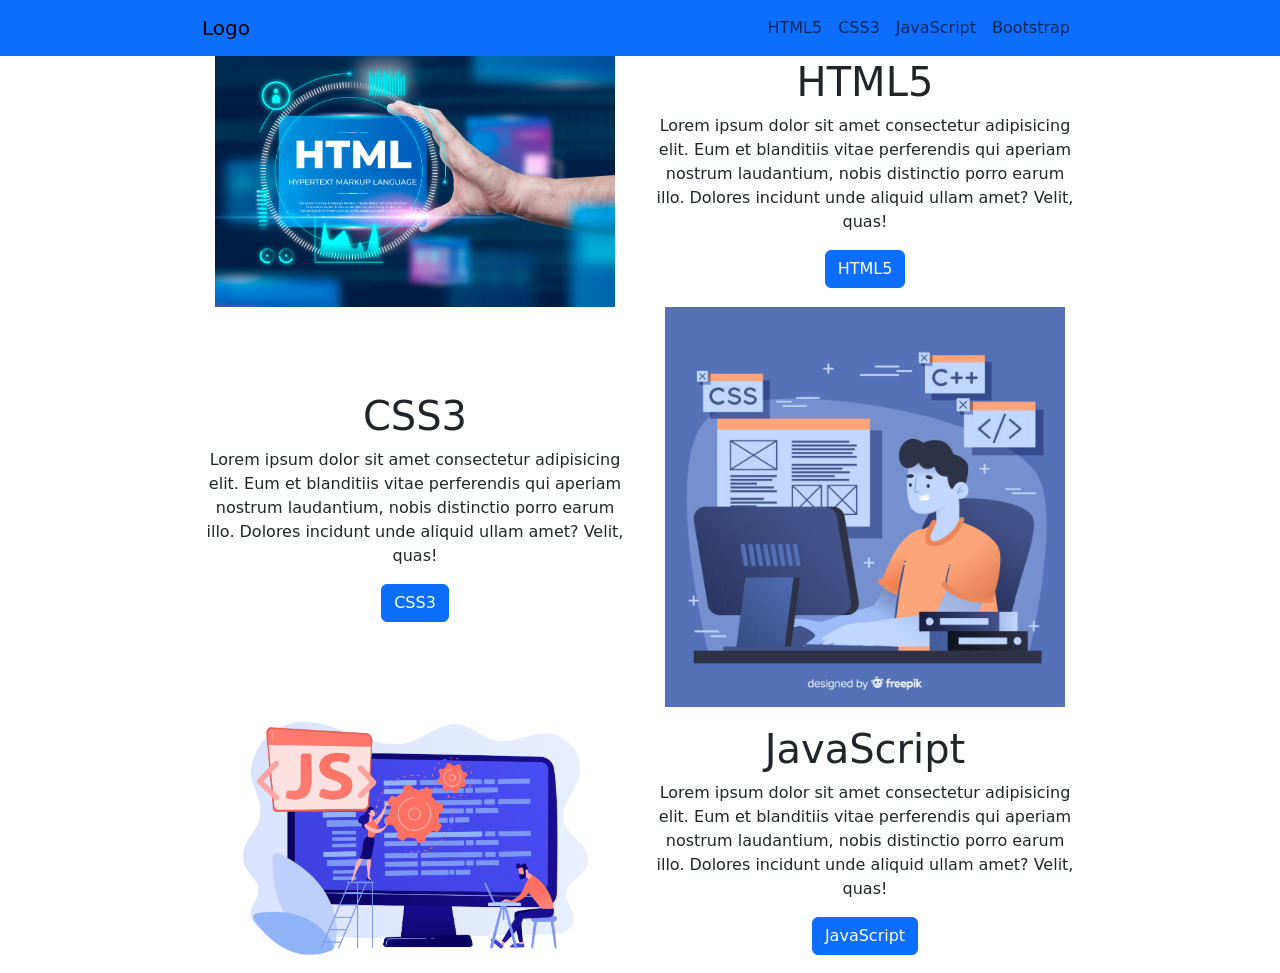
<file: Project/Projeto-Daniel-WebCoding/index.html>
<!DOCTYPE html>
<!-- como funciona o target não me lembro dúvida -->
<html lang="pt-br">
<head>
    <meta charset="UTF-8">
    <meta name="viewport" content="width=device-width, initial-scale=1.0">
    <link href="https://cdn.jsdelivr.net/npm/bootstrap@5.0.2/dist/css/bootstrap.min.css" rel="stylesheet" integrity="sha384-EVSTQN3/azprG1Anm3QDgpJLIm9Nao0Yz1ztcQTwFspd3yD65VohhpuuCOmLASjC" crossorigin="anonymous">
    <link rel="stylesheet" href="style.css">
      <title>Projeto</title>
</head>
<body class="bg-white">
   <nav class="navbar navbar-expand-lg navbar-light bg-primary fixed-top">
  <div class="container">
    <a class="navbar-brand font-weight-bold" href="#">Logo</a>
    <button class="navbar-toggler" type="button" data-bs-toggle="collapse" data-bs-target="#navbarSupportedContent" aria-controls="navbarSupportedContent" aria-expanded="false" aria-label="Toggle navigation">
      <span class="navbar-toggler-icon"></span>
    </button>
    <div class="collapse navbar-collapse justify-content-end" id="navbarSupportedContent">
      <ul class="navbar-nav">
        <li class="nav-item">
          <a class="nav-link" href="#html">HTML5</a> 
          <!-- # é para manter o usuário dentro do site -->
        </li>
          <li class="nav-item">
            <a class="nav-link" href="#css">CSS3</a> 
            <!-- # é para manter o usuário dentro do site -->
          </li>
          <li class="nav-item">
            <a class="nav-link" href="#javascript">JavaScript</a> 
            <!-- # é para manter o usuário dentro do site -->
          </li>
          <li class="nav-item">
            <a class="nav-link" href="#">Bootstrap</a> 
            <!-- # é para manter o usuário dentro do site -->
          </li>
        </ul>
      </div>
    </div>
  </nav>

    <main class="container top">
      <div class="row top" id="html">
        <div class="col-md-6 text-center">
          <img src="img/Html.jpg" alt="HTML5">
        </div>
        <div class="col-md-6 text-center my-auto">
        <h1 class="class font-weight-bold">
          HTML5
        </h1>
        <p>
          Lorem ipsum dolor sit amet consectetur adipisicing elit. Eum et blanditiis vitae perferendis qui aperiam nostrum laudantium, nobis distinctio porro earum illo. Dolores incidunt unde aliquid ullam amet? Velit, quas!
        </p>
        <button class="btn btn-primary">
          HTML5 
        </button>
        </div>
      </div>

      <div class="row flex-row-reverse" id="css">
        <div class="col-md-6 text-center">
          <img src="img/Css.jpg" alt="CSS3">
        </div>
        <div class="col-md-6 text-center my-auto">
        <h1 class="class font-weight-bold">
          CSS3
        </h1>
        <p>
          Lorem ipsum dolor sit amet consectetur adipisicing elit. Eum et blanditiis vitae perferendis qui aperiam nostrum laudantium, nobis distinctio porro earum illo. Dolores incidunt unde aliquid ullam amet? Velit, quas!
        </p>
        <button class="btn btn-primary">
          CSS3 
        </button>
        </div>
      </div>
      <div class="row" id="javascript">
        <div class="col-md-6 text-center">
          <img src="img/JavaScript.jpg" alt="JavaScript">
        </div>
        <div class="col-md-6 text-center my-auto">
        <h1 class="class font-weight-bold">
          JavaScript
        </h1>
        <p>
          Lorem ipsum dolor sit amet consectetur adipisicing elit. Eum et blanditiis vitae perferendis qui aperiam nostrum laudantium, nobis distinctio porro earum illo. Dolores incidunt unde aliquid ullam amet? Velit, quas!
        </p>
        <button class="btn btn-primary">
          JavaScript 
        </button>
        </div>
      </div>
    </main>
  <script src="https://cdn.jsdelivr.net/npm/@popperjs/core@2.9.2/dist/umd/popper.min.js" integrity="sha384-IQsoLXl5PILFhosVNubq5LC7Qb9DXgDA9i+tQ8Zj3iwWAwPtgFTxbJ8NT4GN1R8p" crossorigin="anonymous"></script>
  <script src="https://cdn.jsdelivr.net/npm/bootstrap@5.0.2/dist/js/bootstrap.min.js" integrity="sha384-cVKIPhGWiC2Al4u+LWgxfKTRIcfu0JTxR+EQDz/bgldoEyl4H0zUF0QKbrJ0EcQF" crossorigin="anonymous"></script>
</body>

</html>
</file>
<file: Project/Projeto-Daniel-WebCoding/style.css>
img {
    width: 400px;
}

.top {
    margin-top: 2.5em;
}

.container {
    max-width: 900px;
}

.border {
    border-radius: 10%;
}

.link {
    text-decoration: none;
    color: #ffffff;
}

.ponto {
    color: #ffffff;
}
</file>
